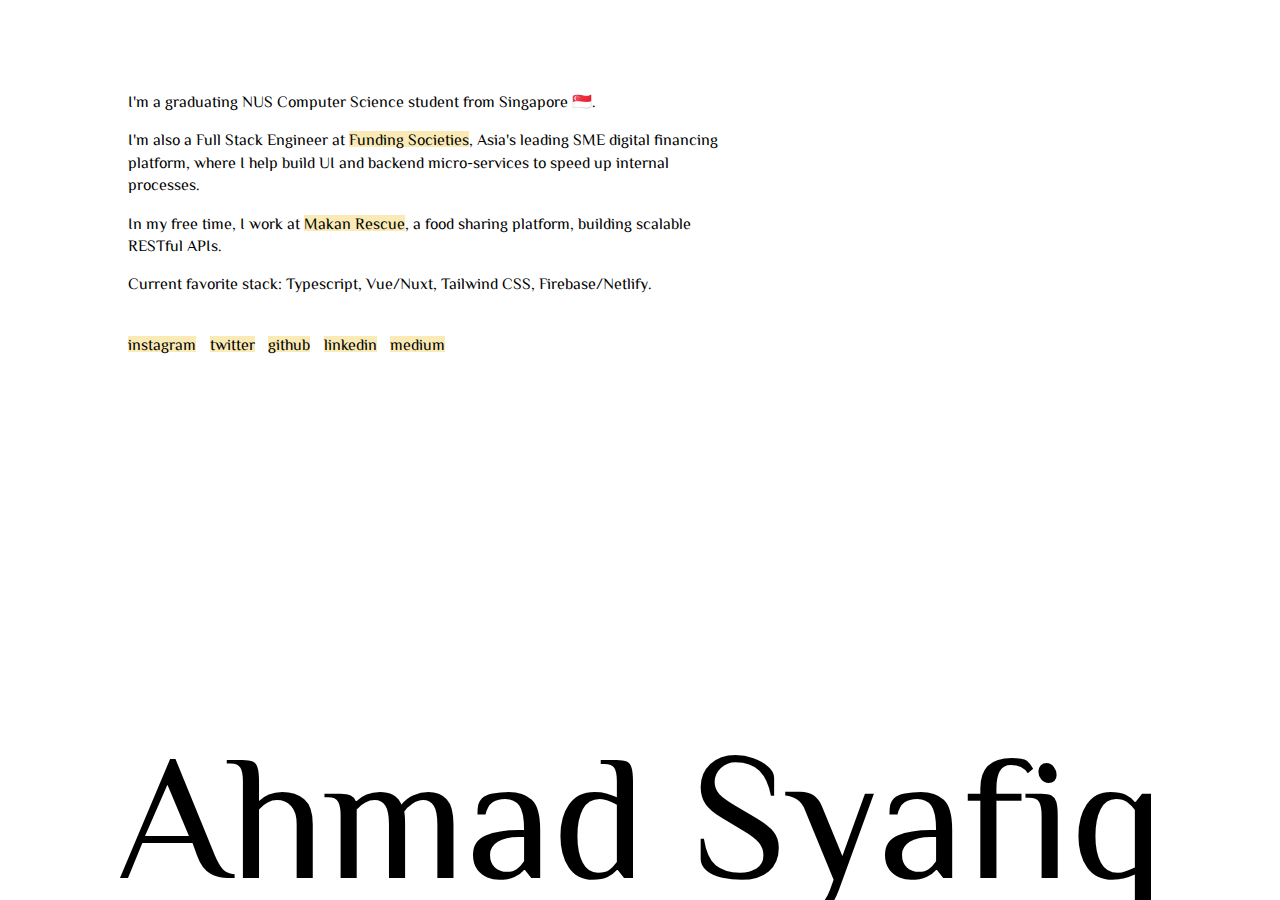
<file: index.html>
<!doctypehtml><html lang="en"><meta http-equiv="Content-Type"content="text/html; charset=UTF-8"><meta name="viewport"content="width=device-width,initial-scale=1"><title>Ahmad Syafiq</title><link rel="preload"as="font"type="font/woff2"href="./syafiq-codes-files/fonts/zcool-xiaowei-v5-latin-regular.woff2"crossorigin><link rel="preload"as="font"type="font/woff2"href="./syafiq-codes-files/fonts/zcool-xiaowei-v5-latin-regular.woff2"crossorigin><link href="./syafiq-codes-files/font.css"rel="stylesheet"><link rel="stylesheet"href="./syafiq-codes-files/reset.css"><link rel="stylesheet"href="./syafiq-codes-files/main.css"><h1>Ahmad Syafiq</h1><main><p>I'm a graduating NUS Computer Science student from Singapore 🇸🇬.<p>I'm also a Full Stack Engineer at <a href="https://fundingsocieties.com/">Funding Societies</a>, Asia's leading SME digital financing platform, where I help build UI and backend micro-services to speed up internal processes.<p>In my free time, I work at <a href="https://makanrescue.com/">Makan Rescue</a>, a food sharing platform, building scalable RESTful APIs.<p>Current favorite stack: Typescript, Vue/Nuxt, Tailwind CSS, Firebase/Netlify.</p><br><div class="social"><a href="https://www.instagram.com/syafiq.codes/">instagram</a> <a href="https://twitter.com/lithiumlkid">twitter</a> <a href="https://github.com/ahmadsyafiqruhazat">github</a> <a href="https://www.linkedin.com/in/ahmadsyafiqruhazat/">linkedin</a> <a href="https://medium.com/@ahmadsyafiqruhazat">medium</a></div></main>
</file>
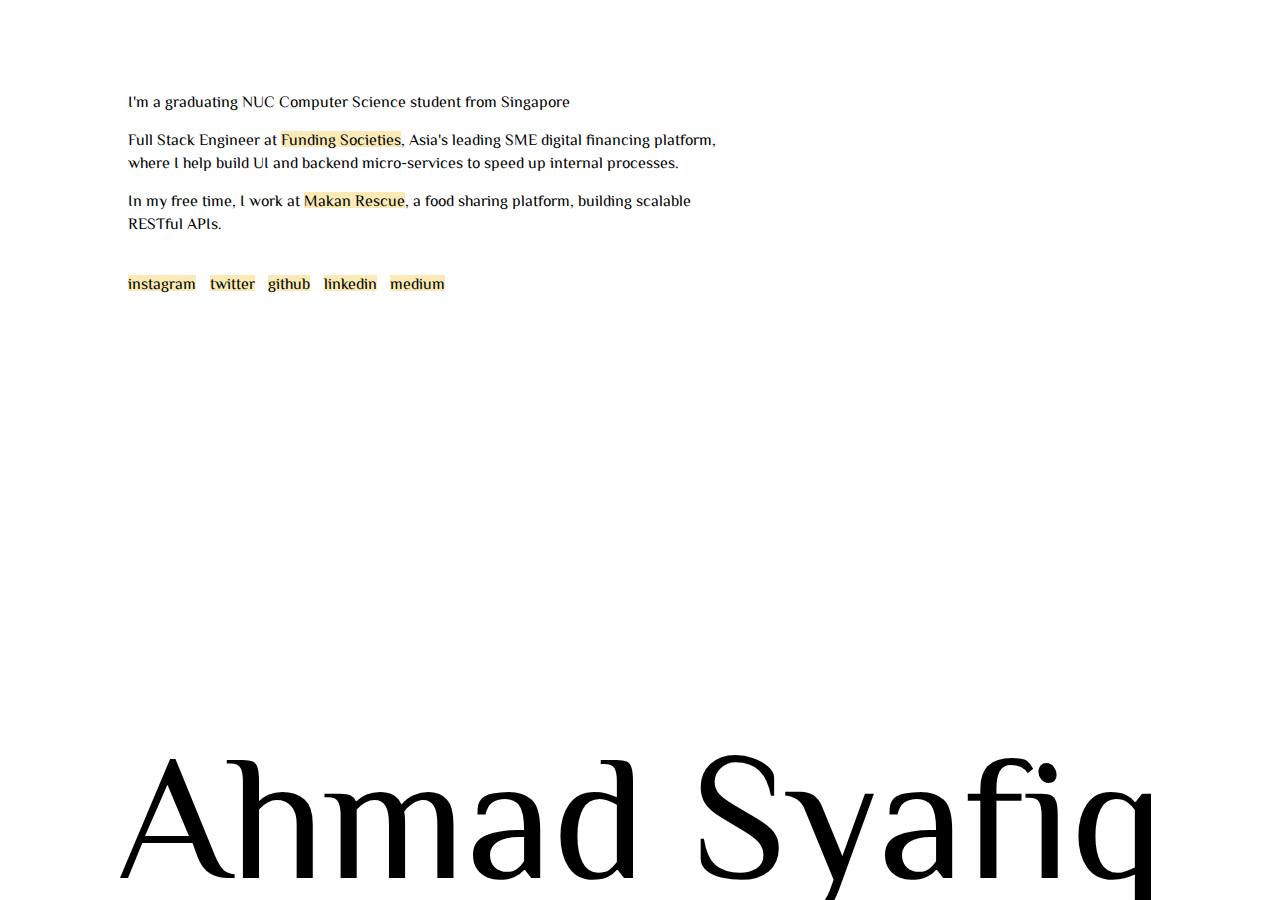
<file: syafiq-codes.htm>
<!DOCTYPE html>
<html lang="en"><head><meta http-equiv="Content-Type" content="text/html; charset=UTF-8">
    
    <meta name="viewport" content="width=device-width, initial-scale=1">
    <title>Ahmad Syafiq</title>

    <link href="./syafiq-codes-files/font.css" rel="stylesheet">
    <link rel="stylesheet" href="./syafiq-codes-files/reset.css">
    <link rel="stylesheet" href="./syafiq-codes-files/main.css">
</head>
<body>
    <h1>Ahmad Syafiq</h1>
    <main>
        <p>I'm a graduating NUC Computer Science student from Singapore</p>
        <p>Full Stack Engineer at <a href="https://fundingsocieties.com/">Funding Societies</a>, Asia's leading SME digital financing platform, where I help build UI and backend micro-services to speed up internal processes.</p>
        <p>In my free time, I work at <a href="https://makanrescue.com/">Makan Rescue</a>, a food sharing platform, building scalable RESTful APIs.</p>

        <br>
        <div class="social">
            <a href="https://www.instagram.com/syafiq.codes/">instagram</a>
            <a href="https://twitter.com/lithiumlkid">twitter</a>
            <a href="https://github.com/ahmadsyafiqruhazat">github</a>
            <a href="https://www.linkedin.com/in/ahmadsyafiqruhazat/">linkedin</a>
            <a href="https://medium.com/@ahmadsyafiqruhazat">medium</a>
        </div>
    </main>



</body></html>
</file>
<file: syafiq-codes-files/font.css>
/* zcool-xiaowei-regular - latin */ @font-face { font-display: swap; font-family: 'ZCOOL XiaoWei'; font-style: normal; font-weight: 400; src: url('./fonts/zcool-xiaowei-v5-latin-regular.eot'); /* IE9 Compat Modes */ src: local('ZCOOL XiaoWei Regular'), local('ZCOOLXiaoWei-Regular'), url('./fonts/zcool-xiaowei-v5-latin-regular.eot?#iefix') format('embedded-opentype'), /* IE6-IE8 */ url('./fonts/zcool-xiaowei-v5-latin-regular.woff2') format('woff2'), /* Super Modern Browsers */ url('./fonts/zcool-xiaowei-v5-latin-regular.woff') format('woff'), /* Modern Browsers */ url('./fonts/zcool-xiaowei-v5-latin-regular.ttf') format('truetype'), /* Safari, Android, iOS */ url('./fonts/zcool-xiaowei-v5-latin-regular.svg#ZCOOLXiaoWei') format('svg'); /* Legacy iOS */ }
</file>
<file: syafiq-codes-files/main.css>
/* Variables ****************************** */ :root { --theme-colour: #d33257; --theme-colour-light: #f05377; --theme-colour-lighter: #eb8fa4; --secondary-colour: #efc800; --h-padding: 25px; --v-padding: 15px; } /* Typography ****************************** */ html { font-size: 62.5%; } body { font-family: "ZCOOL XiaoWei", serif; font-size: 1.6rem; font-weight: 400; line-height: 1.4; } h1 { font-size: 14vw; display: block; text-align: center; font-weight: lighter; line-height: 1; position: fixed; bottom: 0; width: 100%; } p { display: block; margin-bottom: 1em; } em { font-style: italic; } strong { font-weight: 700; } a { color: inherit; position: relative; } /* Layout ****************************** */ main { margin: 30px; margin: 10vh 10vw; max-width: 600px; } .social a { margin-right: 0.6em; } a { text-decoration: none; color: black; background: rgba(245, 215, 110, 0.5); transition: all linear 0.2s; } a:hover { background: #f5d76e; text-decoration: none; } a.no-highlight { background-color: transparent; } a.no-highlight:hover { color: #0c6f9d; }
</file>
